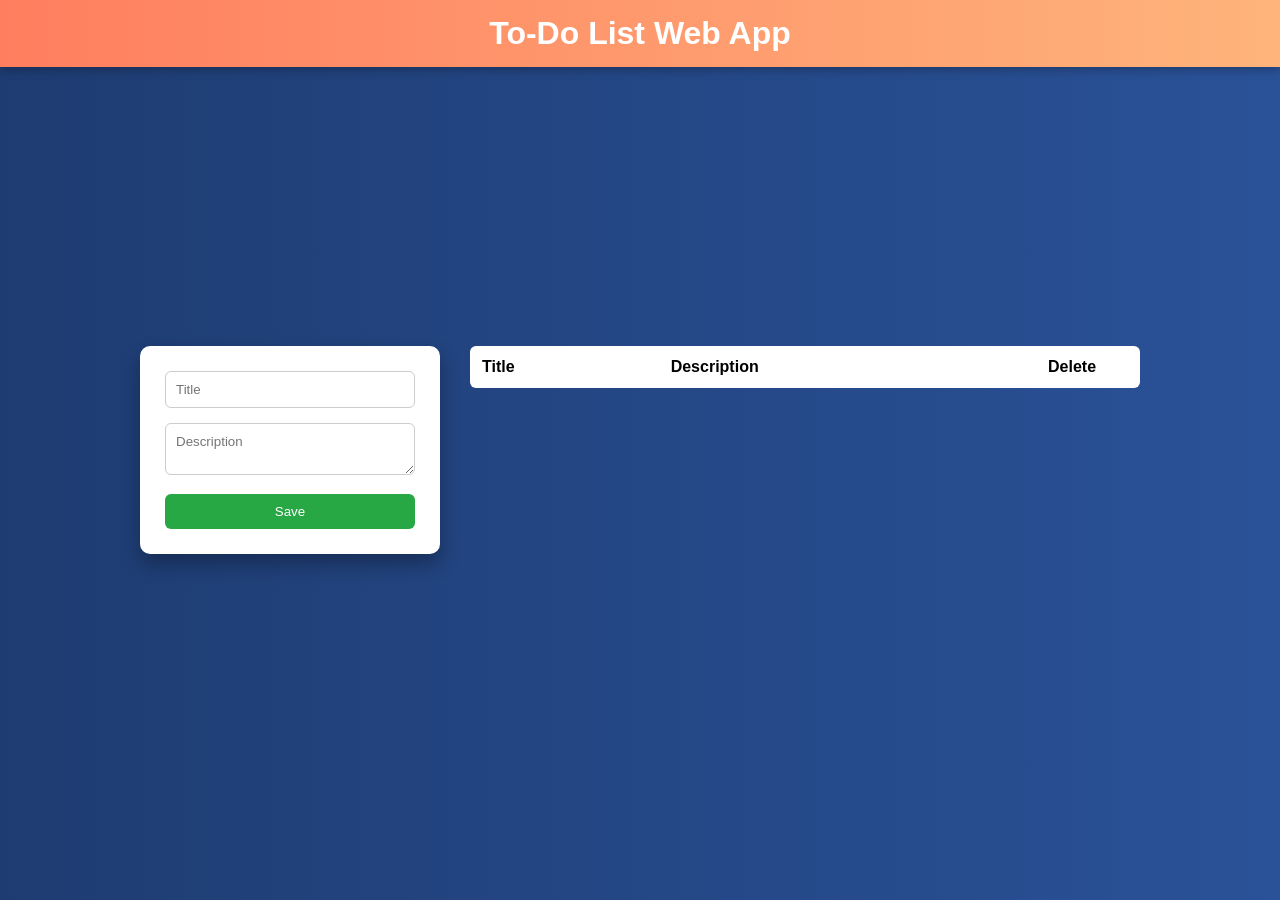
<file: index.html>
<!DOCTYPE html>
<html lang="en">

<head>
    <meta charset="UTF-8">
    <title>To-Do List App</title>
    <link rel="stylesheet" href="style.css">
</head>

<body>

    <div class="main">
        <h1>To-Do List Web App</h1>

        <div class="container">

            <!-- FORM -->
            <div class="form">
                <input type="text" id="title" placeholder="Title">
                <textarea id="desc" placeholder="Description"></textarea>
                <button onclick="addTask()">Save</button>
            </div>

            <!-- LIST -->
            <div class="list">
                <div class="header">
                    <span>Title</span>
                    <span>Description</span>
                    <span>Delete</span>
                </div>

                <div id="taskList"></div>
            </div>

        </div>
    </div>

    <script src="script.js"></script>

</body>

</html>
</file>
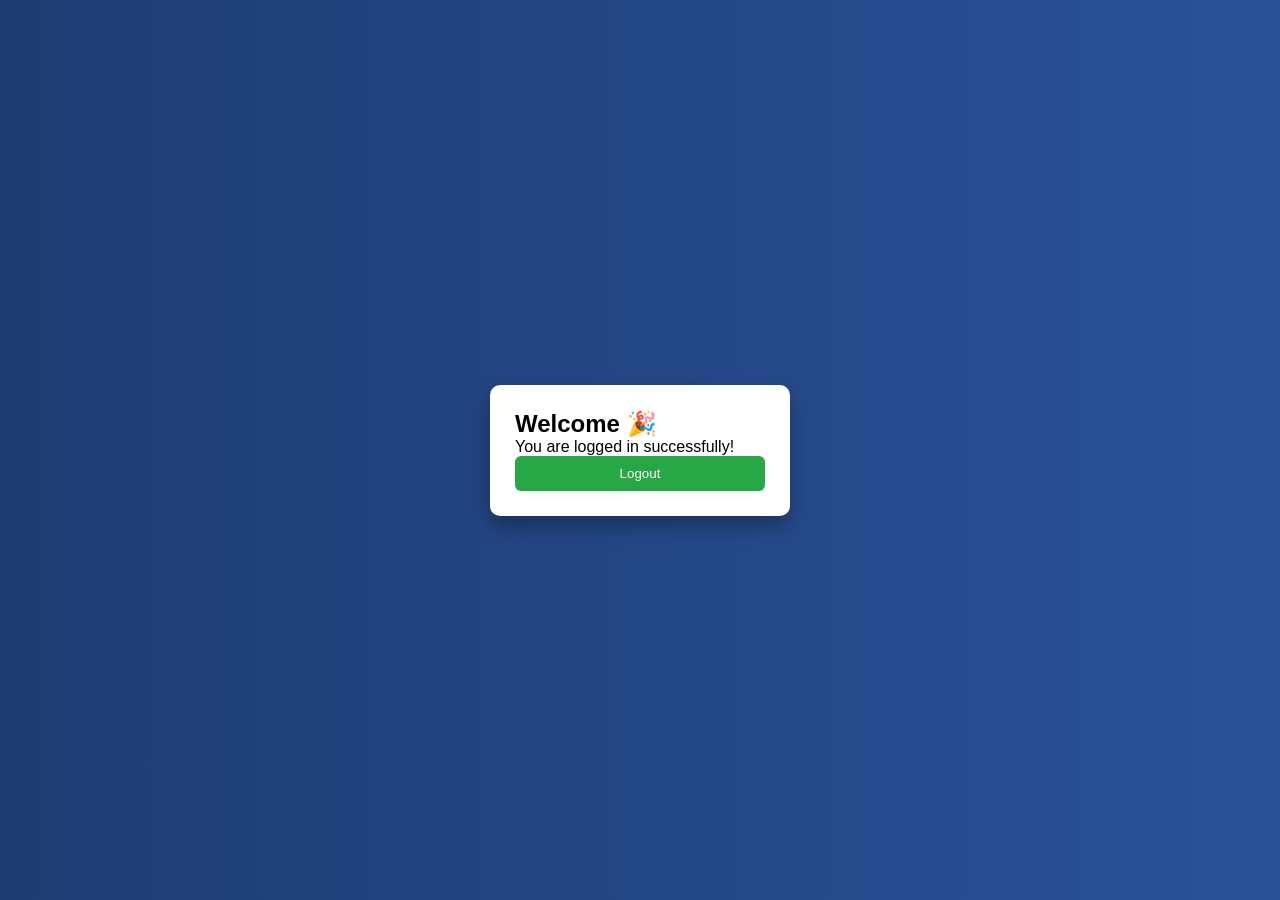
<file: dashboard.html>
<!DOCTYPE html>
<html>

<head>
    <title>Dashboard</title>
    <link rel="stylesheet" href="style.css">
</head>

<body onload="checkLogin()">

    <div class="form">
        <h2>Welcome 🎉</h2>
        <p>You are logged in successfully!</p>
        <button onclick="logout()">Logout</button>
    </div>

    <script src="script.js"></script>
</body>

</html>
</file>
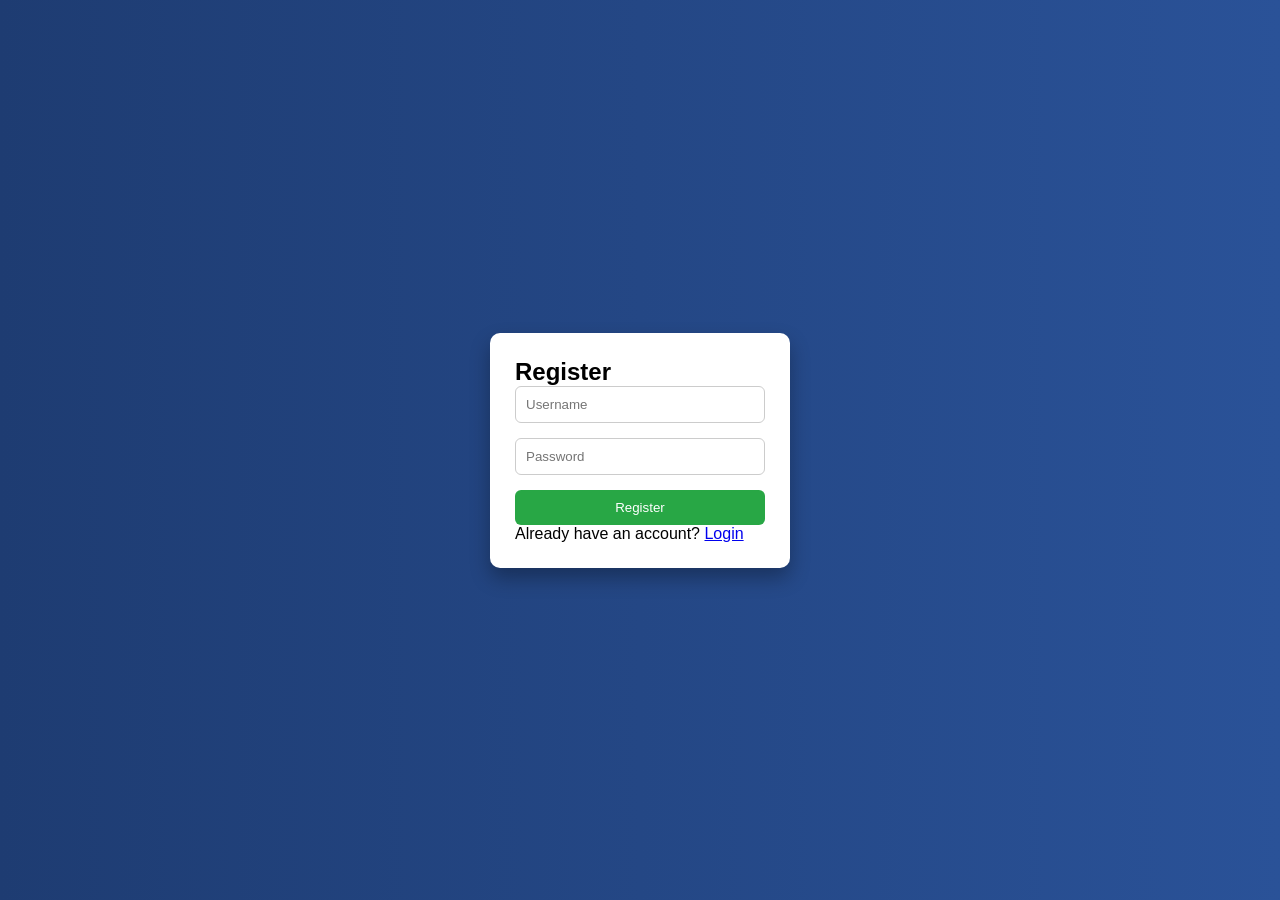
<file: register.html>
<!DOCTYPE html>
<html>

<head>
    <title>Register</title>
    <link rel="stylesheet" href="style.css">
</head>

<body>

    <div class="form">
        <h2>Register</h2>
        <input type="text" id="regUser" placeholder="Username">
        <input type="password" id="regPass" placeholder="Password">
        <button onclick="register()">Register</button>
        <p>Already have an account? <a href="index.html">Login</a></p>
    </div>

    <script src="script.js"></script>
</body>

</html>
</file>
<file: style.css>
* {
    margin: 0;
    padding: 0px;
    box-sizing: border-box;
    font-family: 'Segoe UI', sans-serif;
}

body {
    min-height: 100vh;
    background: linear-gradient(to right, #1e3c72, #2a5298);
    display: flex;
    justify-content: center;
    align-items: center;
}

.main {
    width: 90%;
    max-width: 1000px;
}

h1 {
    position: fixed;
    top: 0;
    left: 0;
    width: 100%;
    text-align: center;
    background: linear-gradient(to right, #ff7e5f, #feb47b);
    color: white;
    padding: 15px;
    margin: 0;
    z-index: 1000;
    box-shadow: 0 2px 10px rgba(0, 0, 0, 0.3);
}

/* Layout */
.container {
    display: flex;
    gap: 30px;
}

/* Form */
.form {
    background: white;
    padding: 25px;
    border-radius: 10px;
    width: 300px;
    box-shadow: 0 10px 20px rgba(0, 0, 0, 0.3);
}

.form input,
.form textarea {
    width: 100%;
    margin-bottom: 15px;
    padding: 10px;
    border-radius: 6px;
    border: 1px solid #ccc;
}

.form button {
    width: 100%;
    padding: 10px;
    background: #28a745;
    color: white;
    border: none;
    border-radius: 6px;
    cursor: pointer;
}

.form button:hover {
    background: #218838;
}

/* List */
.list {
    flex: 1;
}

.header,
.task {
    display: grid;
    grid-template-columns: 1fr 2fr 80px;
    background: white;
    color: black;
    padding: 12px;
    border-radius: 6px;
    margin-bottom: 10px;
    align-items: center;
}

.header {
    font-weight: bold;
}

.task button {
    background: red;
    color: white;
    border: none;
    padding: 6px;
    border-radius: 5px;
    cursor: pointer;
}

.task button:hover {
    background: darkred;
}

/* Responsive */
@media (max-width: 768px) {
    .container {
        flex-direction: column;
        align-items: center;
    }

    .list {
        width: 100%;
    }
}
</file>
